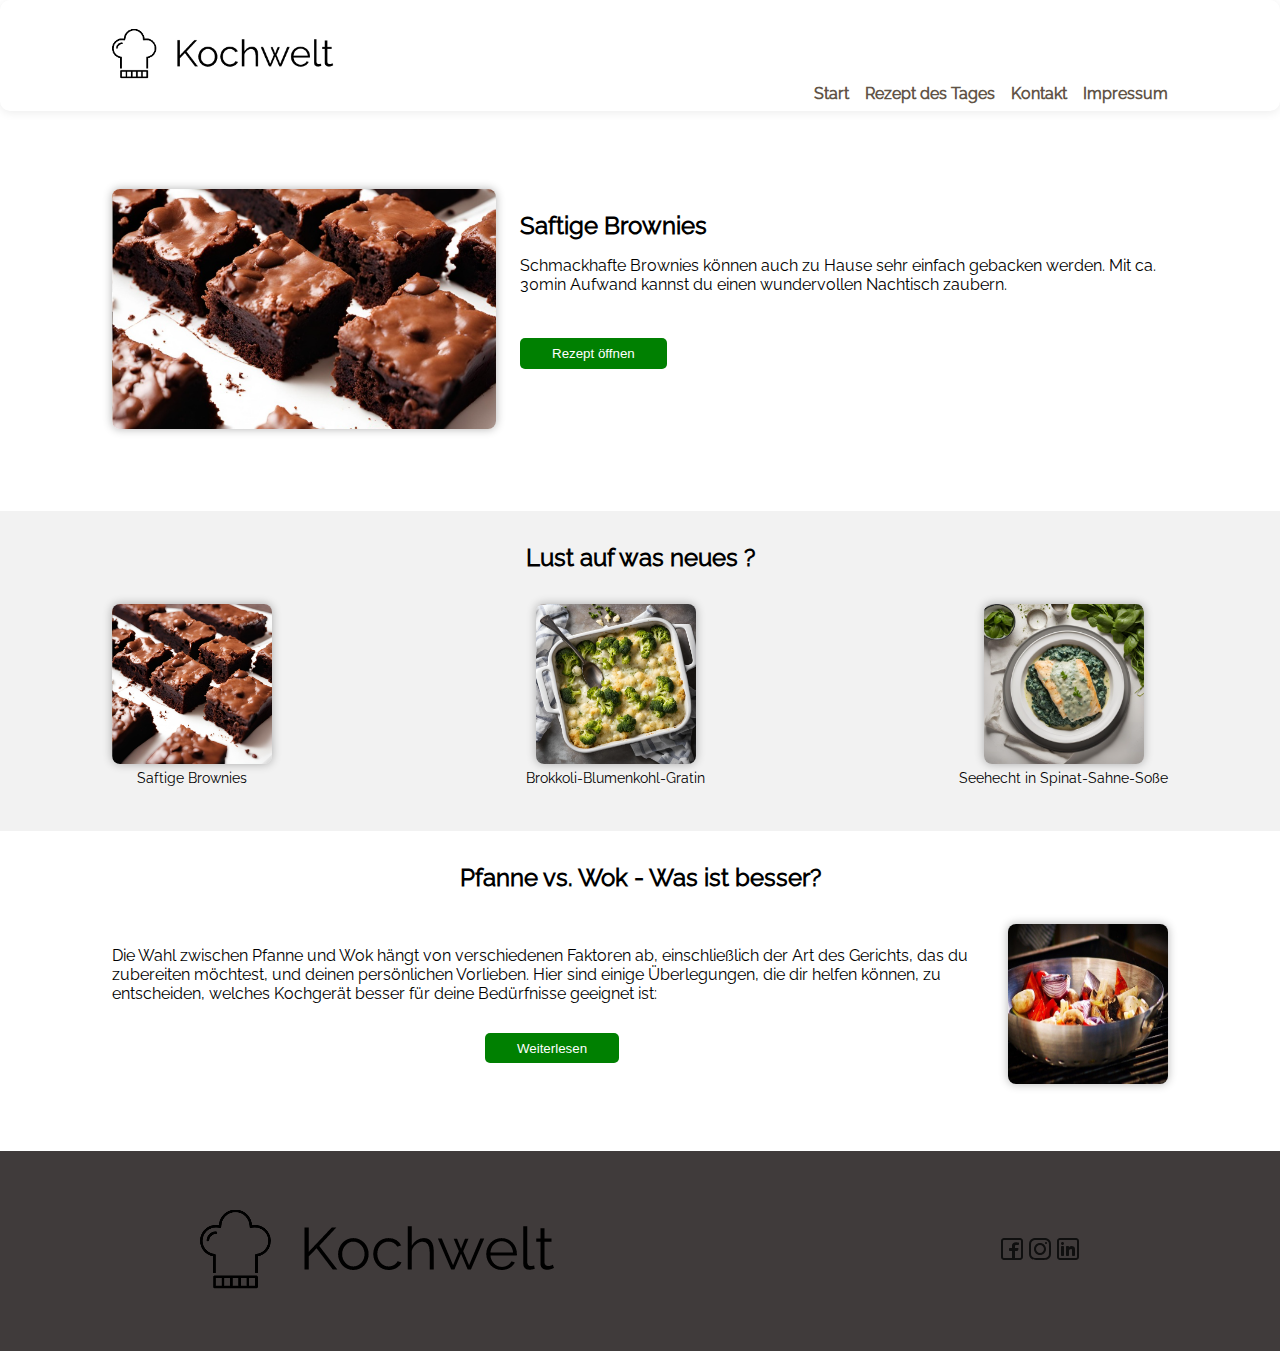
<file: public/index.html>
<!DOCTYPE html>
<html lang="en">
  <head>
    <meta charset="UTF-8" />
    <meta name="viewport" content="width=device-width, initial-scale=1.0" />
    <link
      href="https://cdnjs.cloudflare.com/ajax/libs/font-awesome/4.7.0/css/font-awesome.min.css"
      rel="stylesheet"
    />
    <link rel="icon" href="img/favicon.png" type="image/png" />
    <link href="/src/css/style.css" rel="stylesheet" type="text/css" />
    <script src="/src/js/header.js"></script>
    <script src="/src/js/w3c.js"></script>
    <script src="/src/js/script.js"></script>

    <title>Kochwelt - Home</title>
  </head>

  <body onload="includeHTML()">
    <div class="max-width">
    <div w3-include-html="/src/templates/header.html"></div>
    <a href="javascript:void(0);" class="icon hamburger-menu-button">
      <i class="fa fa-bars"></i>
    </a>
    <section class="main-container">
      <a href="rezept-kieran.html">
        <img class="main-img" src="img/brownies.png" alt="brownies" />
      </a>
      <div class="main-container-text">
        <h2>Saftige Brownies</h2>
        <p>
          Schmackhafte Brownies können auch zu Hause sehr einfach gebacken
          werden. Mit ca. 30min Aufwand kannst du einen wundervollen Nachtisch
          zaubern.
        </p>

        <a href="rezept-kieran.html">
          <button>Rezept öffnen</button>
        </a>
      </div>
    </section>

    <section class="recipe-section">
      <h2>Lust auf was neues ?</h2>

      <div class="more-recipe-container">
        <div class="more-reciep-inner-container">
          <a href="rezept-kieran.html">
            <img src="img/brownies.png" alt="brownies" />
          </a>
          <h3>Saftige Brownies</h3>
        </div>
        <div class="more-reciep-inner-container">
          <a href="rezept-peter.html">
            <img src="img/gratin.png" alt="Brokkoli-Blumenkohl-Gratin" />
          </a>
          <h3>Brokkoli-Blumenkohl-Gratin</h3>
        </div>
        <div class="more-reciep-inner-container">
          <a href="rezept-borna.html">
            <img src="img/seehecht.png" alt="Seehecht in Spinat-Sahne-Soße" />
          </a>
          <h3>Seehecht in Spinat-Sahne-Soße</h3>
        </div>
      </div>
    </section>

    <section class="info-section">
      <h2>Pfanne vs. Wok - Was ist besser?</h2>
      <div class="info-container">
        <div class="info-left">
          <p>
            Die Wahl zwischen Pfanne und Wok hängt von verschiedenen Faktoren
            ab, einschließlich der Art des Gerichts, das du zubereiten möchtest,
            und deinen persönlichen Vorlieben. Hier sind einige Überlegungen,
            die dir helfen können, zu entscheiden, welches Kochgerät besser für
            deine Bedürfnisse geeignet ist:
          </p>
          <a href="pfannewok.html">
            <button id="weiterlesen-btn">Weiterlesen</button>
          </a>
        </div>
        <img src="img/wok.jpg" />
      </div>
    </section>
  
    <div w3-include-html="/src/templates/footer.html"></div>
  </div>
  </body>
</html>
</file>
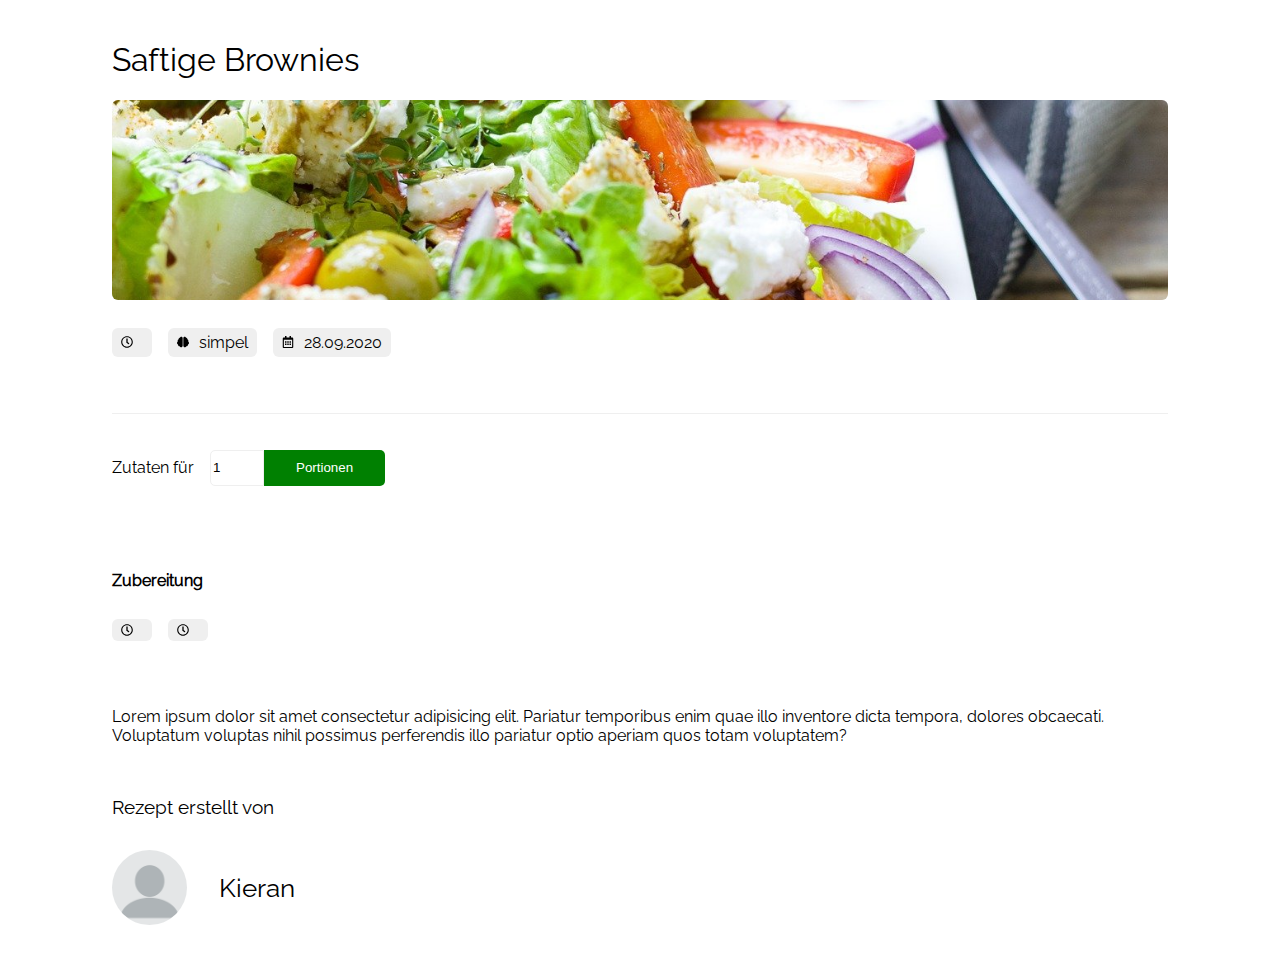
<file: public/content.html>
<!DOCTYPE html>
<html lang="en">

<head>
    <meta charset="UTF-8">
    <meta name="viewport" content="width=device-width, initial-scale=1.0">
    
    <link href="../src/css/content.css" rel="stylesheet" type="text/css">
    <script src="../src/js/data.js"></script>
    <script src="../src/js/script.js"></script>
    
    <title>Kochwelt</title>
</head>
 
<body>

    <div w3-include-html="../src/templates/header.html"> </div>

    <section class="top-section">
        <h1>Saftige Brownies</h1>
        <img class="top-image" src="img/salad.jpg" alt="salat">
        
    </section>

    <section class="data-section">
        <div class="data-container">
            <div class="data-field">
                <img src="img/clock-regular.svg" alt="clock-icon">
                <div class="prepDuration"></div>
            </div>
            <div class="data-field">
                <img src="img/brain-solid.svg" alt="clock-icon">
                simpel
            </div>
            <div class="data-field">
                <img src="img/calendar-alt-regular.svg" alt="clock-icon">
                28.09.2020
            </div>
        </div>
        <div class="separator"></div>
    </section>
    
    <section class="recipe-section">
        <div class="portion-container">
            <label class="p-r-16" >Zutaten für</label>
            <input id="portions" class="input" type="number" min="1" max="20" value="1"></input>
            <button class="p-button" onclick="addAll()">Portionen</button>
        </div>

        <table id="table">

        </table>
    </section>

    <section class="instructions-section">
        <h2>Zubereitung</h2>
        <div class="instruction-container">
            <div class="data-field">
                <img src="img/clock-regular.svg" alt="clock-icon">
                <div class="prepDuration"></div>
            </div>
            <div class="data-field">
                <img src="img/clock-regular.svg" alt="clock-icon">
                <div id="totalDuration"></div>
            </div>
        </div>
        <p>
            Lorem ipsum dolor sit amet consectetur adipisicing elit. Pariatur temporibus enim quae illo inventore dicta tempora, dolores obcaecati. Voluptatum voluptas nihil possimus perferendis illo pariatur optio aperiam quos totam voluptatem?
        </p>
    </section>

    <section class="creator-section">
        <h3>Rezept erstellt von </h3>
        <div class="creator-container">
            <img class="icon-profil" src="img/profile.png">
            <p id="name">Kieran</p>
        </div>
    </section>

    <div w3-include-html="../src/templates/footer.html"></div>
</body>
 
</html>
</file>
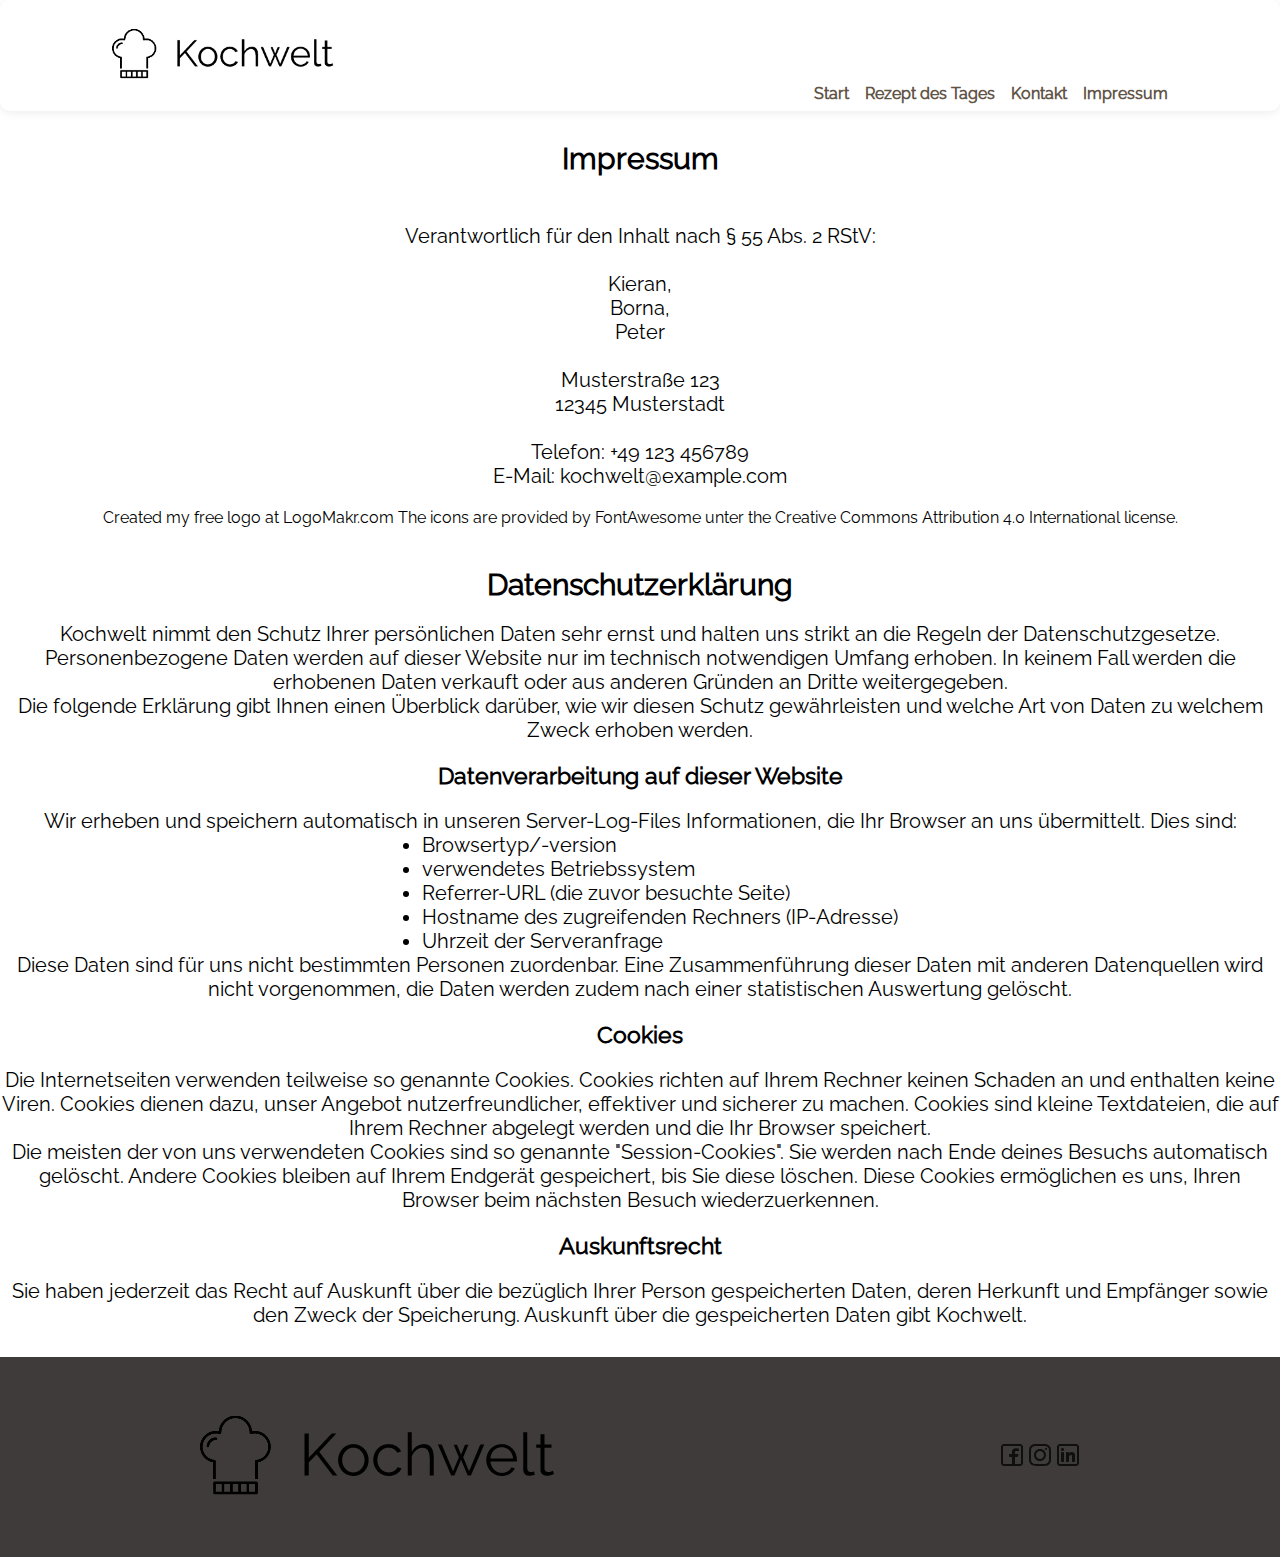
<file: public/impressum.html>
<!DOCTYPE html>
<html lang="de">
  <head>
    <meta charset="UTF-8" />
    <meta name="viewport" content="width=device-width, initial-scale=1.0" />
    <link
      href="https://cdnjs.cloudflare.com/ajax/libs/font-awesome/4.7.0/css/font-awesome.min.css"
      rel="stylesheet"
    />
    <link rel="icon" href="img/favicon.png" type="image/png" />
    <link href="/src/css/style.css" rel="stylesheet" type="text/css" />
    <link href="/src/css/impressum.css" rel="stylesheet" type="text/css" />
    <script src="/src/js/header.js"></script>
    <script src="/src/js/w3c.js"></script>

    <title>Impressum</title>
  </head>
  <body onload="includeHTML()">
    <div class="max-width">
    <div w3-include-html="/src/templates/header.html"></div>
    <a href="javascript:void(0);" class="icon hamburger-menu-button">
      <i class="fa fa-bars"></i>
    </a>
    <div class="impressum">
      <h2>Impressum</h2>
      <br /><br />
      <p>
        Verantwortlich für den Inhalt nach § 55 Abs. 2 RStV:
        <br /><br />
        Kieran,<br />
        Borna,<br />
        Peter<br /><br />
        Musterstraße 123<br />
        12345 Musterstadt
        <br /><br />
        Telefon: +49 123 456789<br />
        E-Mail: kochwelt@example.com
      </p>
    </div>

    <div class="logomakr">
      Created my free logo at
      <a href="https://logomakr.com" target="_blank">LogoMakr.com</a>

      The icons are provided by
      <a href="https://fontawesome.com/" rel="nofollow" target="_blank"
        >FontAwesome</a
      >
      unter the
      <a href="https://fontawesome.com/license" target="_blank" rel="nofollow"
        >Creative Commons Attribution 4.0 International license</a
      >.
    </div>

    <div class="datenschutz">
      <h2>Datenschutzerklärung</h2>

      <p>
        Kochwelt nimmt den Schutz Ihrer persönlichen Daten sehr ernst und halten
        uns strikt an die Regeln der Datenschutzgesetze. Personenbezogene Daten
        werden auf dieser Website nur im technisch notwendigen Umfang erhoben.
        In keinem Fall werden die erhobenen Daten verkauft oder aus anderen
        Gründen an Dritte weitergegeben.
      </p>

      <p>
        Die folgende Erklärung gibt Ihnen einen Überblick darüber, wie wir
        diesen Schutz gewährleisten und welche Art von Daten zu welchem Zweck
        erhoben werden.
      </p>

      <h3>Datenverarbeitung auf dieser Website</h3>

      <p>
        Wir erheben und speichern automatisch in unseren Server-Log-Files
        Informationen, die Ihr Browser an uns übermittelt. Dies sind:
      </p>

      <ul>
        <li>Browsertyp/-version</li>
        <li>verwendetes Betriebssystem</li>
        <li>Referrer-URL (die zuvor besuchte Seite)</li>
        <li>Hostname des zugreifenden Rechners (IP-Adresse)</li>
        <li>Uhrzeit der Serveranfrage</li>
      </ul>

      <p>
        Diese Daten sind für uns nicht bestimmten Personen zuordenbar. Eine
        Zusammenführung dieser Daten mit anderen Datenquellen wird nicht
        vorgenommen, die Daten werden zudem nach einer statistischen Auswertung
        gelöscht.
      </p>

      <h3>Cookies</h3>

      <p>
        Die Internetseiten verwenden teilweise so genannte Cookies. Cookies
        richten auf Ihrem Rechner keinen Schaden an und enthalten keine Viren.
        Cookies dienen dazu, unser Angebot nutzerfreundlicher, effektiver und
        sicherer zu machen. Cookies sind kleine Textdateien, die auf Ihrem
        Rechner abgelegt werden und die Ihr Browser speichert.
      </p>

      <p>
        Die meisten der von uns verwendeten Cookies sind so genannte
        "Session-Cookies". Sie werden nach Ende deines Besuchs automatisch
        gelöscht. Andere Cookies bleiben auf Ihrem Endgerät gespeichert, bis Sie
        diese löschen. Diese Cookies ermöglichen es uns, Ihren Browser beim
        nächsten Besuch wiederzuerkennen.
      </p>

      <h3>Auskunftsrecht</h3>

      <p>
        Sie haben jederzeit das Recht auf Auskunft über die bezüglich Ihrer
        Person gespeicherten Daten, deren Herkunft und Empfänger sowie den Zweck
        der Speicherung. Auskunft über die gespeicherten Daten gibt Kochwelt.
      </p>
    </div>

    <div w3-include-html="/src/templates/footer.html"></div>
    </div>
  </body>
</html>
</file>
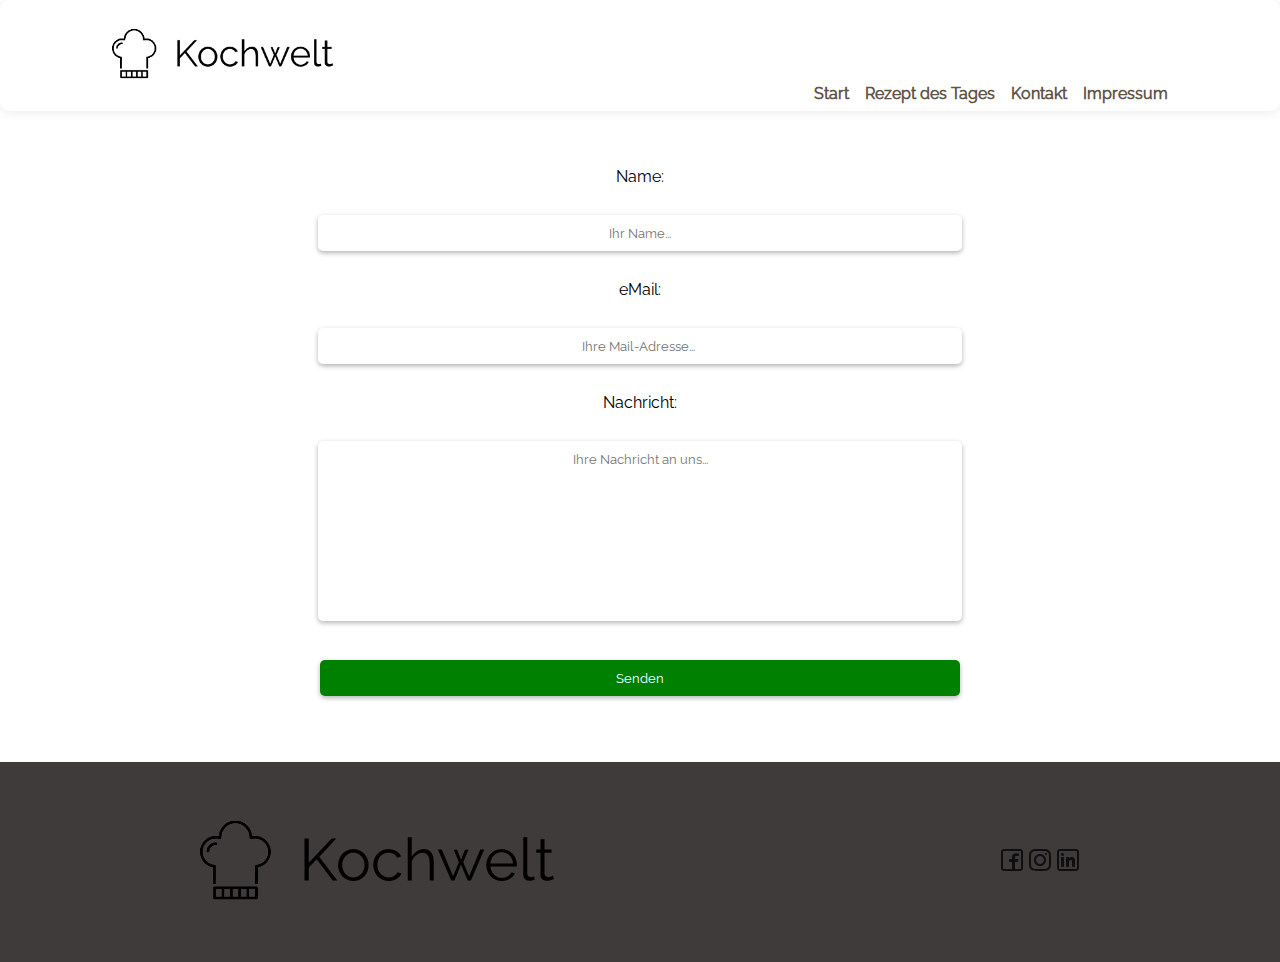
<file: public/kontakt.html>
<!DOCTYPE html>
<html lang="de">
  <head>
    <meta charset="UTF-8" />
    <meta name="viewport" content="width=device-width, initial-scale=1.0" />
    <link
      href="https://cdnjs.cloudflare.com/ajax/libs/font-awesome/4.7.0/css/font-awesome.min.css"
      rel="stylesheet"
    />
    <link rel="icon" href="img/favicon.png" type="image/png" />
    <link href="/src/css/style.css" rel="stylesheet" type="text/css" />
    <link href="/src/css/contact.css" rel="stylesheet" type="text/css" />
    <script src="/src/js/header.js"></script>
    <script src="/src/js/w3c.js"></script>
    <script src="/src/js/contact.js"></script>

    <title>Kontakt</title>
  </head>

  <body>
    <div class="max-width">
    <div w3-include-html="/src/templates/header.html"></div>
    <a href="javascript:void(0);" class="icon hamburger-menu-button">
      <i class="fa fa-bars"></i>
    </a>
    <form class="kontakt" onsubmit="return handleSubmit(event)">
      <label for="name">Name: </label><br />
      <input
        type="text"
        id="name"
        name="name"
        placeholder="Ihr Name..."
      /><br />
      <label for="mail">eMail: </label><br />
      <input
        type="text"
        id="mail"
        name="mail"
        placeholder="Ihre Mail-Adresse... "
      /><br />
      <label for="message">Nachricht: </label><br />
      <textarea
        type="text"
        id="message"
        rows="10"
        name="message"
        placeholder="Ihre Nachricht an uns..."
      ></textarea
      ><br />
      <input type="submit" value="Senden" class="button" />
    </form>

    <div id="contactinfo" class="contact-info d-none"></div>

    <div w3-include-html="/src/templates/footer.html"></div>
    </div>
  </body>
</html>
</file>
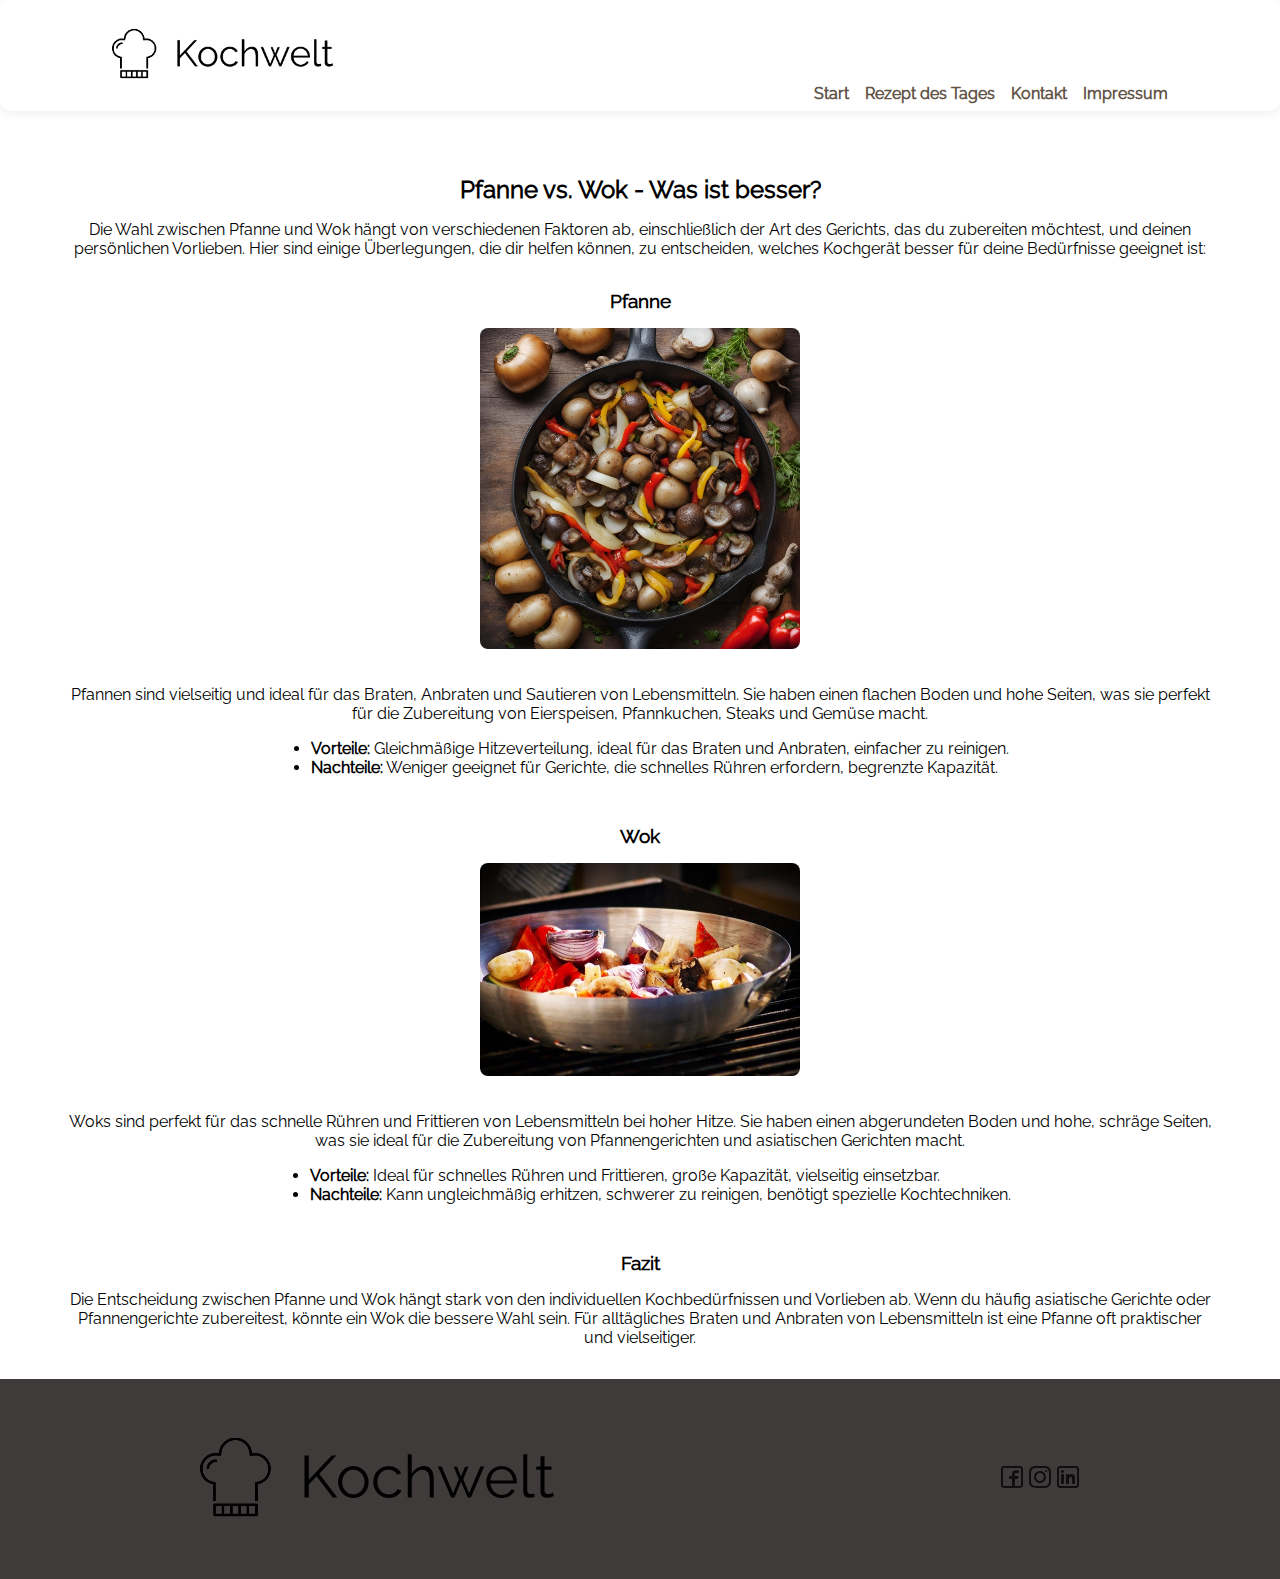
<file: public/pfannewok.html>
<!DOCTYPE html>
<html lang="de">
  <head>
    <meta charset="UTF-8" />
    <meta name="viewport" content="width=device-width, initial-scale=1.0" />
    <link
      href="https://cdnjs.cloudflare.com/ajax/libs/font-awesome/4.7.0/css/font-awesome.min.css"
      rel="stylesheet"
    />
    <link rel="icon" href="img/favicon.png" type="image/png" />
    <link href="/src/css/style.css" rel="stylesheet" type="text/css" />
    <script src="/src/js/header.js"></script>
    <script src="/src/js/w3c.js"></script>
    <script src="/src/js/script.js"></script>

    <title>Pfanne vs. Wok - Was ist besser?</title>
  </head>

  <body onload="includeHTML()">
    <div class="max-width">
    <div w3-include-html="/src/templates/header.html"></div>
    <a href="javascript:void(0);" class="icon hamburger-menu-button">
      <i class="fa fa-bars"></i>
    </a>
    <div class="pfannewok">
      <h2>Pfanne vs. Wok - Was ist besser?</h2>
      <p>
        Die Wahl zwischen Pfanne und Wok hängt von verschiedenen Faktoren ab,
        einschließlich der Art des Gerichts, das du zubereiten möchtest, und
        deinen persönlichen Vorlieben. Hier sind einige Überlegungen, die dir
        helfen können, zu entscheiden, welches Kochgerät besser für deine
        Bedürfnisse geeignet ist:
      </p>

      <h3>Pfanne</h3>

      <div class="image">
        <img src="img/pfanne.png" alt="Pfanne" />
      </div>
      <p>
        Pfannen sind vielseitig und ideal für das Braten, Anbraten und Sautieren
        von Lebensmitteln. Sie haben einen flachen Boden und hohe Seiten, was
        sie perfekt für die Zubereitung von Eierspeisen, Pfannkuchen, Steaks und
        Gemüse macht.
      </p>
      <ul>
        <li>
          <strong>Vorteile:</strong> Gleichmäßige Hitzeverteilung, ideal für das
          Braten und Anbraten, einfacher zu reinigen.
        </li>
        <li>
          <strong>Nachteile:</strong> Weniger geeignet für Gerichte, die
          schnelles Rühren erfordern, begrenzte Kapazität.
        </li>
      </ul>

      <h3>Wok</h3>

      <div class="image">
        <img src="img/wok.jpg" alt="Wok" />
      </div>

      <p>
        Woks sind perfekt für das schnelle Rühren und Frittieren von
        Lebensmitteln bei hoher Hitze. Sie haben einen abgerundeten Boden und
        hohe, schräge Seiten, was sie ideal für die Zubereitung von
        Pfannengerichten und asiatischen Gerichten macht.
      </p>
      <ul>
        <li>
          <strong>Vorteile:</strong> Ideal für schnelles Rühren und Frittieren,
          große Kapazität, vielseitig einsetzbar.
        </li>
        <li>
          <strong>Nachteile:</strong> Kann ungleichmäßig erhitzen, schwerer zu
          reinigen, benötigt spezielle Kochtechniken.
        </li>
      </ul>

      <h3>Fazit</h3>
      <p>
        Die Entscheidung zwischen Pfanne und Wok hängt stark von den
        individuellen Kochbedürfnissen und Vorlieben ab. Wenn du häufig
        asiatische Gerichte oder Pfannengerichte zubereitest, könnte ein Wok die
        bessere Wahl sein. Für alltägliches Braten und Anbraten von
        Lebensmitteln ist eine Pfanne oft praktischer und vielseitiger.
      </p>
    </div>

    <div w3-include-html="/src/templates/footer.html"></div>
    </div>
  </body>
</html>
</file>
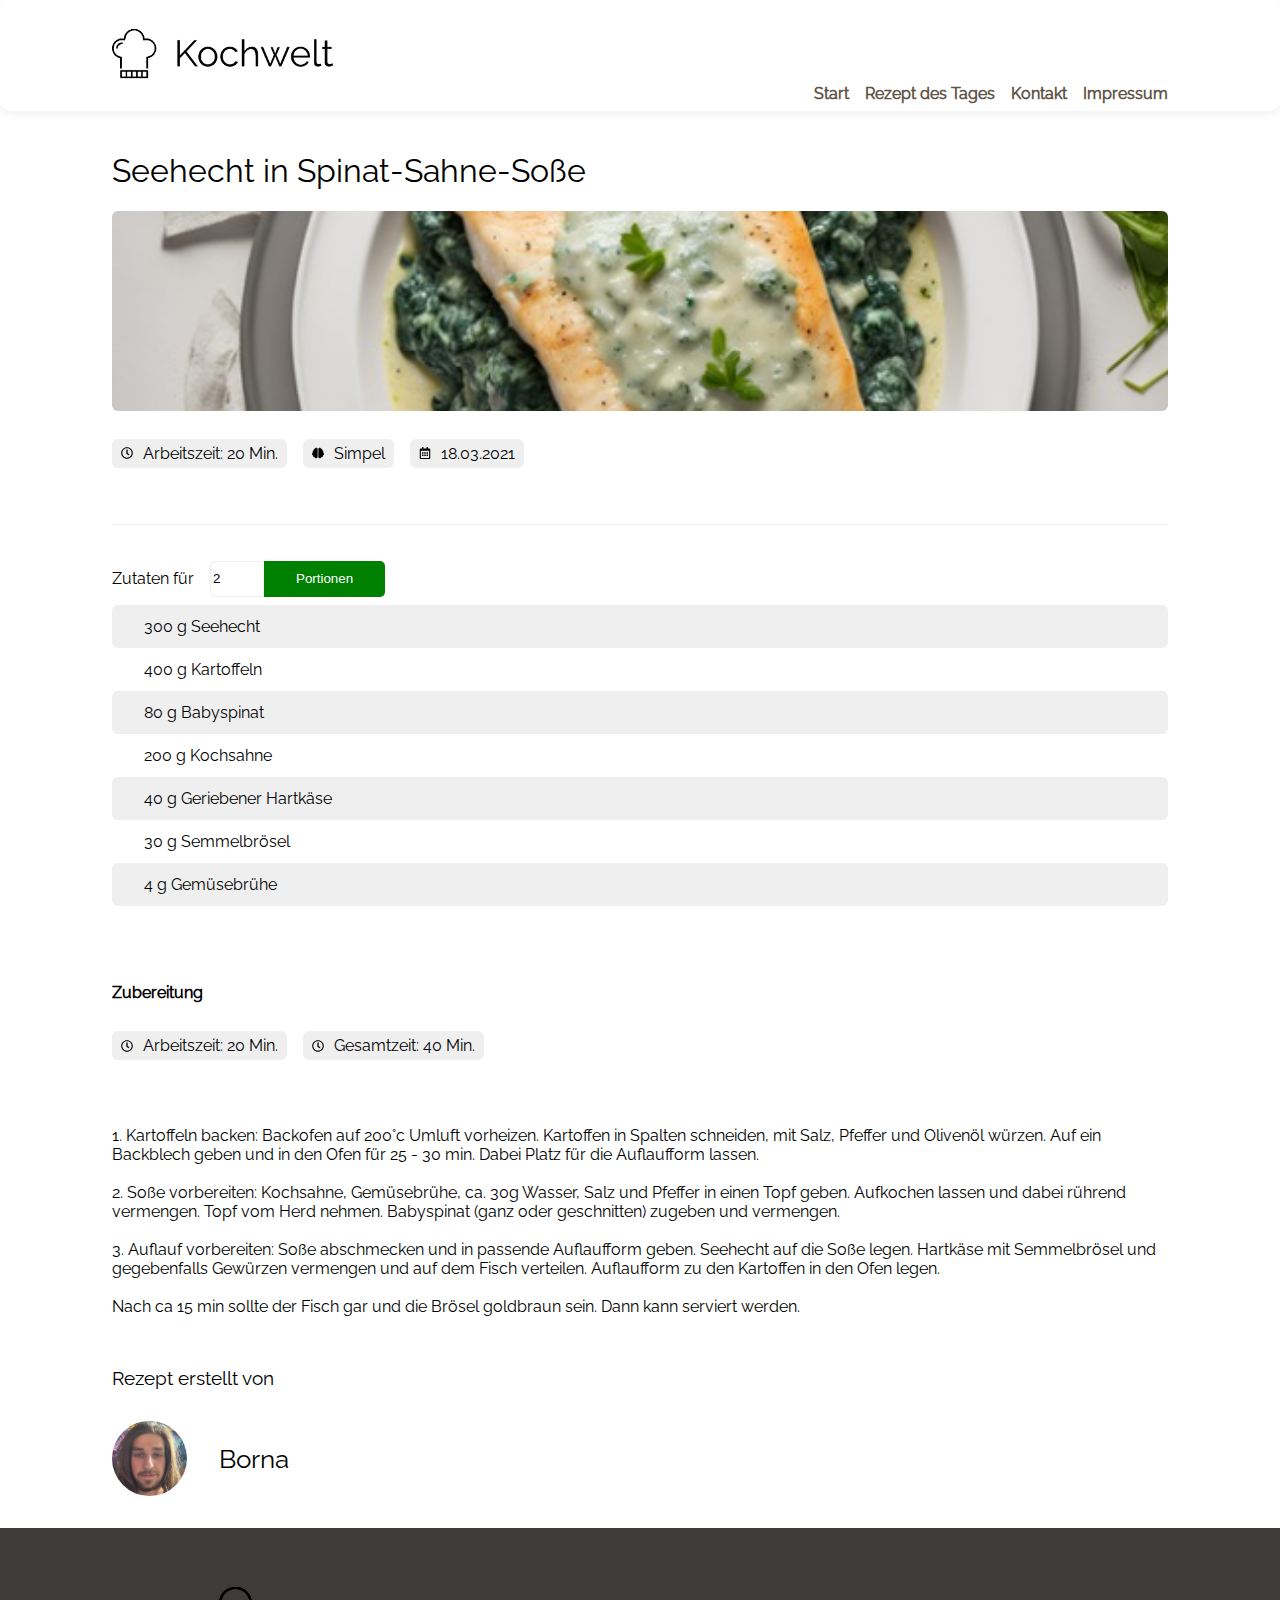
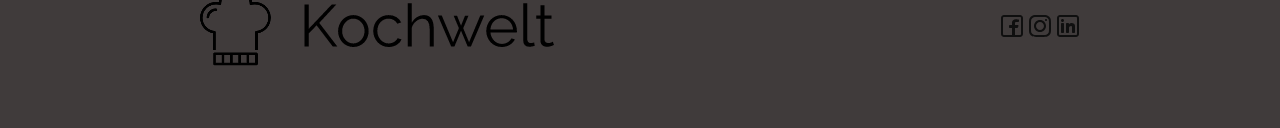
<file: public/rezept-borna.html>
<!DOCTYPE html>
<html lang="en">
  <head>
    <meta charset="UTF-8" />
    <meta name="viewport" content="width=device-width, initial-scale=1.0" />
    <link
      href="https://cdnjs.cloudflare.com/ajax/libs/font-awesome/4.7.0/css/font-awesome.min.css"
      rel="stylesheet"
    />
    <link rel="icon" href="img/favicon.png" type="image/png" />
    <link href="/src/css/content.css" rel="stylesheet" type="text/css" />
    <script src="/src/js/header.js"></script>
    <script src="/src/js/w3c.js"></script>
    <script src="/src/js/rezept-borna.js"></script>
    <script src="/src/js/script.js"></script>

    <title>Seehecht in Spinat-Sahne-Soße</title>
  </head>

  <body>
    <div class="max-width">
    <div w3-include-html="/src/templates/header.html"></div>
    <a href="javascript:void(0);" class="icon hamburger-menu-button">
      <i class="fa fa-bars"></i>
    </a>
    <section class="top-section">
      <h1>Seehecht in Spinat-Sahne-Soße</h1>
      <img class="top-image" src="img/seehecht.png" alt="Bild vom Gericht" />
    </section>
    <div id="recipeinfo" class="recipe-info d-none"></div>
    <section class="data-section">
      <div class="data-container">
        <div class="data-field">
          <img src="img/clock-regular.svg" alt="Clock" />
          <div class="prepDuration"></div>
        </div>
        <div class="data-field">
          <img src="img/brain-solid.svg" alt="Brain" />
          Simpel
        </div>
        <div class="data-field">
          <img src="img/calendar-alt-regular.svg" alt="Calendar" />
          18.03.2021
        </div>
      </div>
      <div class="separator"></div>
    </section>

    <section class="recipe-section">
      <div class="portion-container">
        <label class="p-r-16">Zutaten für</label>
        <input
          id="portions"
          class="input"
          type="number"
          min="1"
          max="10"
          value="2"
        />
        <button class="p-button" onclick="addAll()">Portionen</button>
      </div>

      <table id="table"></table>
    </section>

    <section class="instructions-section">
      <h2>Zubereitung</h2>
      <div class="instruction-container">
        <div class="data-field">
          <img src="img/clock-regular.svg" alt="Clock" />
          <div class="prepDuration"></div>
        </div>
        <div class="data-field">
          <img src="img/clock-regular.svg" alt="Clock" />
          <div id="totalDuration"></div>
        </div>
      </div>

      <p>
        1. Kartoffeln backen: Backofen auf 200°c Umluft vorheizen. Kartoffen in
        Spalten schneiden, mit Salz, Pfeffer und Olivenöl würzen. Auf ein
        Backblech geben und in den Ofen für 25 - 30 min. Dabei Platz für die
        Auflaufform lassen.
      </p>
      <br />
      <p>
        2. Soße vorbereiten: Kochsahne, Gemüsebrühe, ca. 30g Wasser, Salz und
        Pfeffer in einen Topf geben. Aufkochen lassen und dabei rührend
        vermengen. Topf vom Herd nehmen. Babyspinat (ganz oder geschnitten)
        zugeben und vermengen.
      </p>
      <br />
      <p>
        3. Auflauf vorbereiten: Soße abschmecken und in passende Auflaufform
        geben. Seehecht auf die Soße legen. Hartkäse mit Semmelbrösel und
        gegebenfalls Gewürzen vermengen und auf dem Fisch verteilen. Auflaufform
        zu den Kartoffen in den Ofen legen.
      </p>
      <br />
      <p>
        Nach ca 15 min sollte der Fisch gar und die Brösel goldbraun sein. Dann
        kann serviert werden.
      </p>
    </section>

    <section class="creator-section">
      <h3>Rezept erstellt von</h3>
      <div class="creator-container">
        <img class="icon-profil" src="img/borna.png" alt="Profilbild" />
        <p id="name">Borna</p>
      </div>
    </section>

    <div w3-include-html="/src/templates/footer.html"></div>
    </div>
  </body>
</html>
</file>
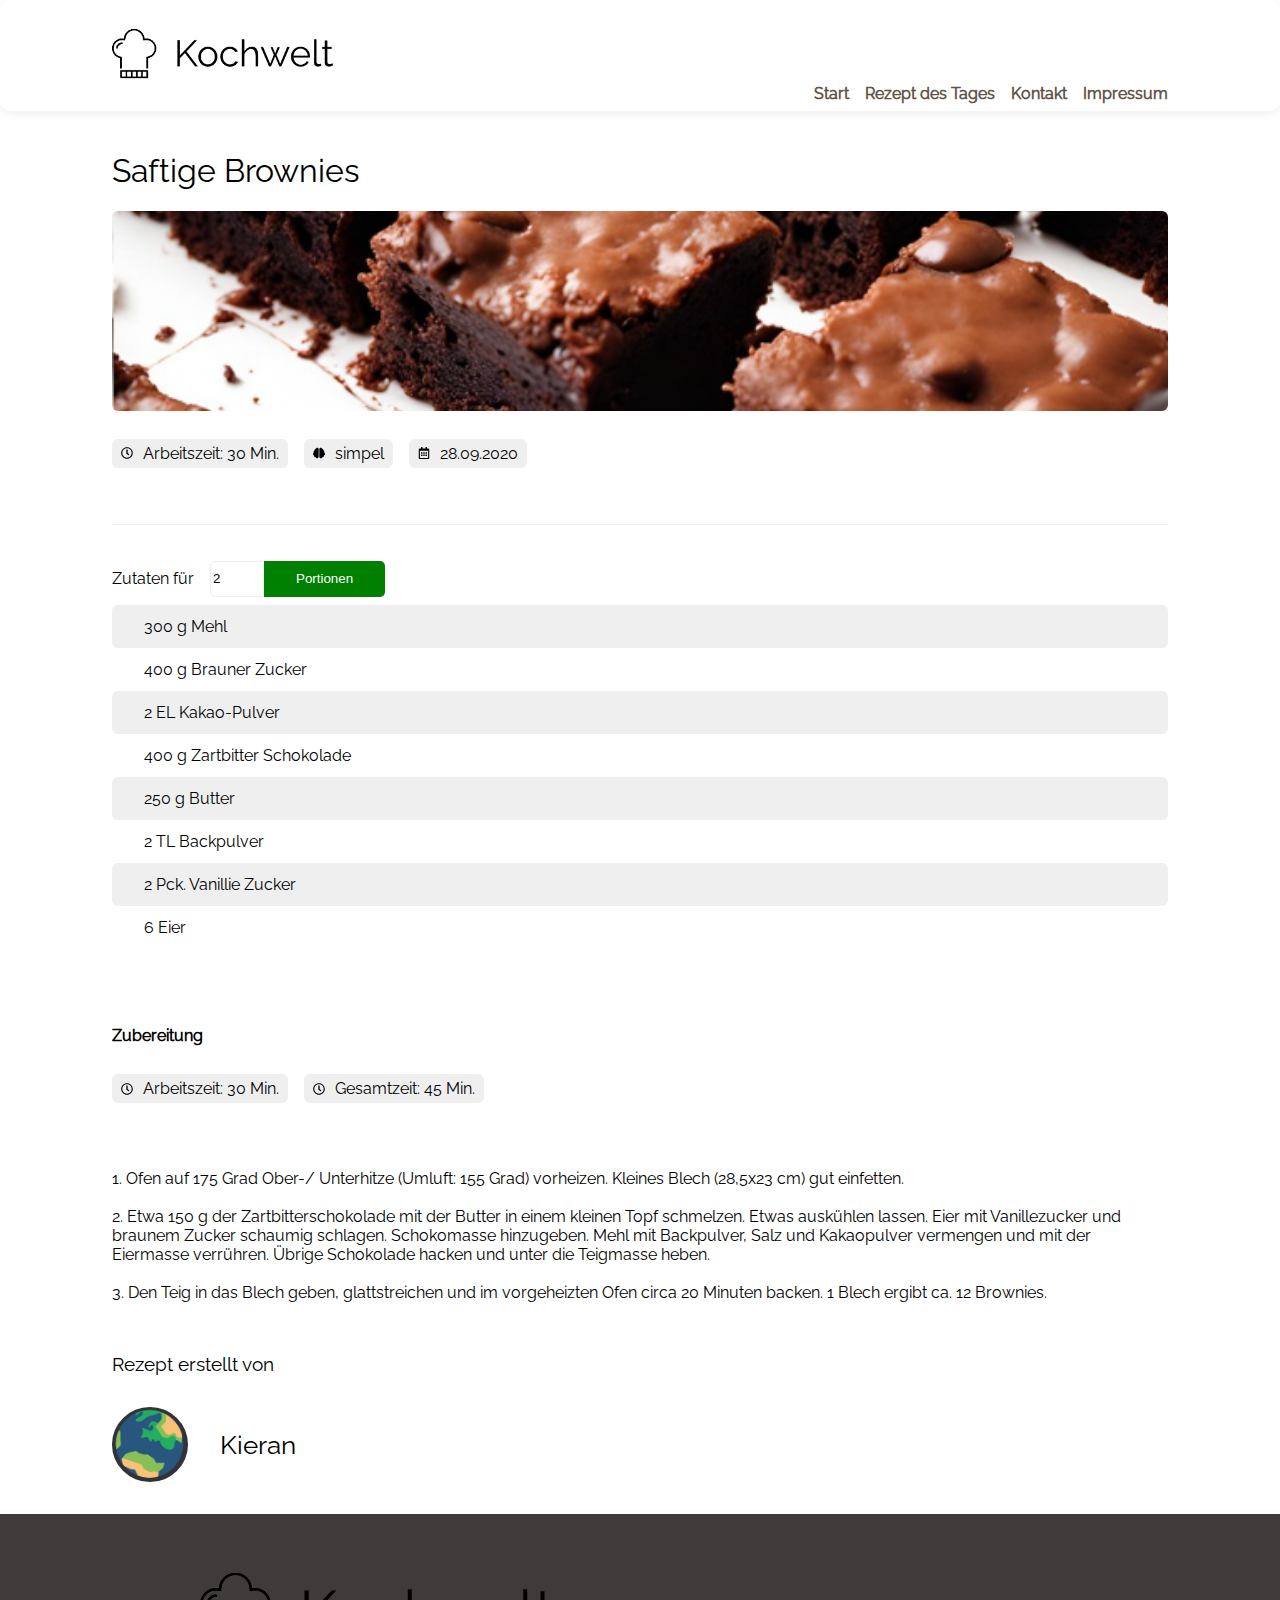
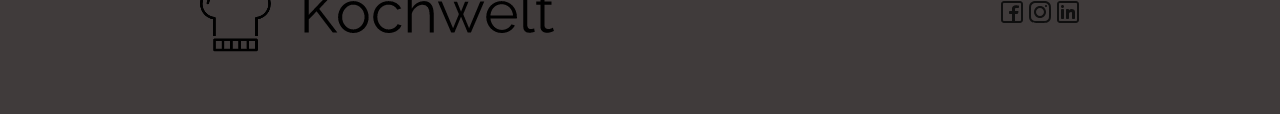
<file: public/rezept-kieran.html>
<!DOCTYPE html>
<html lang="en">
  <head>
    <meta charset="UTF-8" />
    <meta name="viewport" content="width=device-width, initial-scale=1.0" />
    <link
      href="https://cdnjs.cloudflare.com/ajax/libs/font-awesome/4.7.0/css/font-awesome.min.css"
      rel="stylesheet"
    />
    <link rel="icon" href="img/favicon.png" type="image/png" />
    <link href="/src/css/content.css" rel="stylesheet" type="text/css" />
    <script src="/src/js/header.js"></script>
    <script src="/src/js/w3c.js"></script>
    <script src="/src/js/rezept-kieran.js"></script>
    <script src="/src/js/script.js"></script>

    <title>Kochwelt - Saftige Brownies</title>
  </head>

  <body>
    <div class="max-width">
    <div w3-include-html="/src/templates/header.html"></div>
    <a href="javascript:void(0);" class="icon hamburger-menu-button">
      <i class="fa fa-bars"></i>
    </a>
    <section class="top-section">
      <h1>Saftige Brownies</h1>
      <img class="top-image" src="img/brownies.png" alt="brownies" />
    </section>
    <div id="recipeinfo" class="recipe-info d-none"></div>
    <section class="data-section">
      <div class="data-container">
        <div class="data-field">
          <img src="img/clock-regular.svg" alt="clock-icon" />
          <div class="prepDuration"></div>
        </div>
        <div class="data-field">
          <img src="img/brain-solid.svg" alt="clock-icon" />
          simpel
        </div>
        <div class="data-field">
          <img src="img/calendar-alt-regular.svg" alt="clock-icon" />
          28.09.2020
        </div>
      </div>
      <div class="separator"></div>
    </section>

    <section class="recipe-section">
      <div class="portion-container">
        <label class="p-r-16">Zutaten für</label>
        <input
          id="portions"
          class="input"
          type="number"
          min="1"
          max="10"
          value="2"
        />
        <button class="p-button" onclick="addAll()">Portionen</button>
      </div>

      <table id="table"></table>
    </section>

    <section class="instructions-section">
      <h2>Zubereitung</h2>
      <div class="instruction-container">
        <div class="data-field">
          <img src="img/clock-regular.svg" alt="clock-icon" />
          <div class="prepDuration"></div>
        </div>
        <div class="data-field">
          <img src="img/clock-regular.svg" alt="clock-icon" />
          <div id="totalDuration"></div>
        </div>
      </div>
      <p>
        1. Ofen auf 175 Grad Ober-/ Unterhitze (Umluft: 155 Grad) vorheizen.
        Kleines Blech (28,5x23 cm) gut einfetten.
      </p>
      <br />
      <p>
        2. Etwa 150 g der Zartbitterschokolade mit der Butter in einem kleinen
        Topf schmelzen. Etwas auskühlen lassen. Eier mit Vanillezucker und
        braunem Zucker schaumig schlagen. Schokomasse hinzugeben. Mehl mit
        Backpulver, Salz und Kakaopulver vermengen und mit der Eiermasse
        verrühren. Übrige Schokolade hacken und unter die Teigmasse heben.
      </p>
      <br />
      <p>
        3. Den Teig in das Blech geben, glattstreichen und im vorgeheizten Ofen
        circa 20 Minuten backen. 1 Blech ergibt ca. 12 Brownies.
      </p>
    </section>

    <section class="creator-section">
      <h3>Rezept erstellt von</h3>
      <div class="creator-container">
        <img class="icon-profil" src="img/kieran.png" />
        <p id="name">Kieran</p>
      </div>
    </section>

    <div w3-include-html="../src/templates/footer.html"></div>
    </div>
  </body>
</html>
</file>
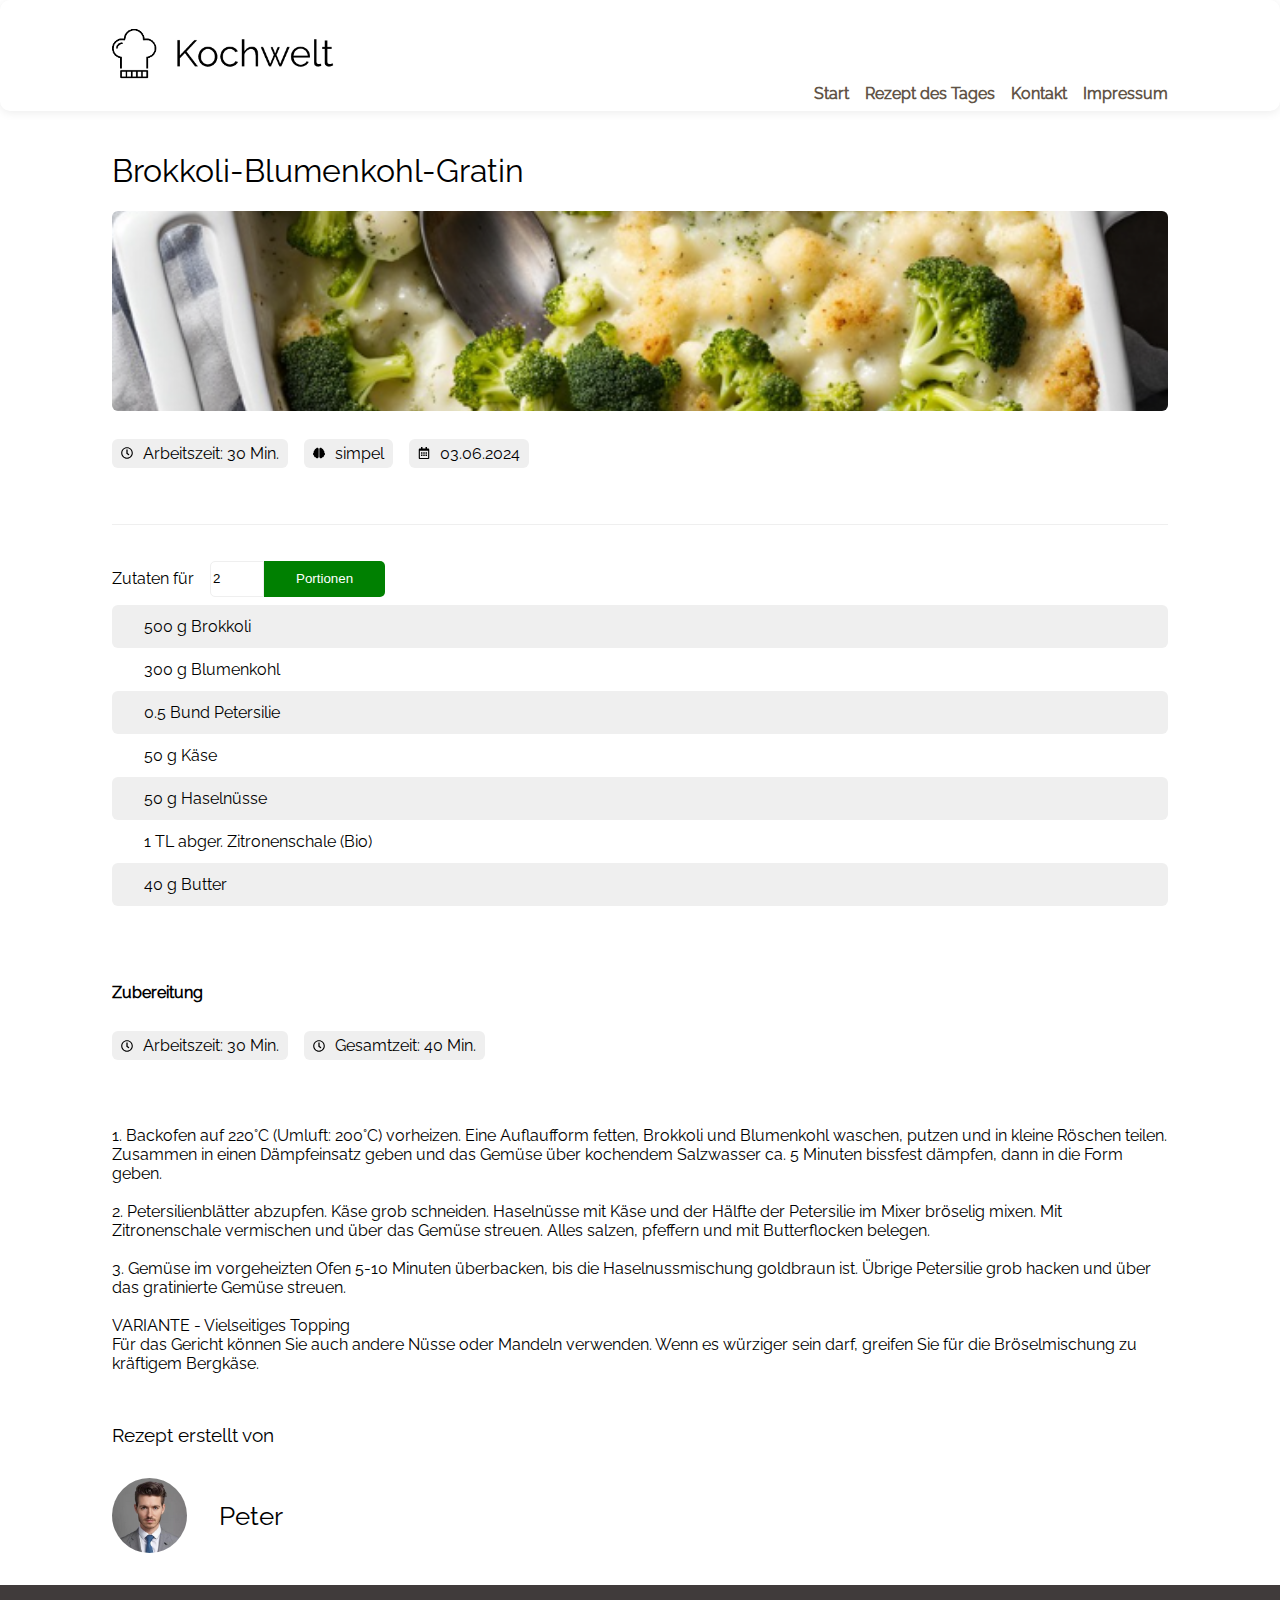
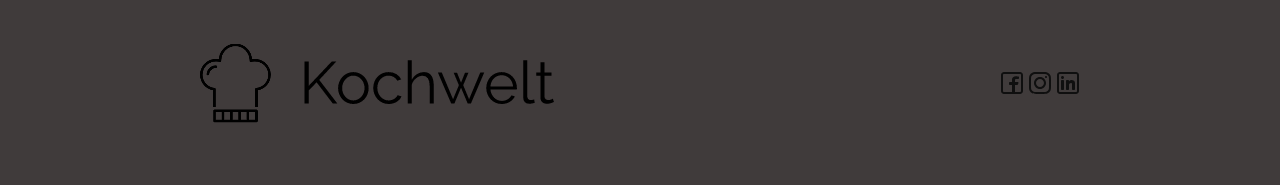
<file: public/rezept-peter.html>
<!DOCTYPE html>
<html lang="de">
  <head>
    <meta charset="UTF-8" />
    <meta name="viewport" content="width=device-width, initial-scale=1.0" />
    <link
      href="https://cdnjs.cloudflare.com/ajax/libs/font-awesome/4.7.0/css/font-awesome.min.css"
      rel="stylesheet"
    />
    <link rel="icon" href="img/favicon.png" type="image/png" />
    <link href="/src/css/content.css" rel="stylesheet" type="text/css" />
    <script src="/src/js/header.js" defer></script>
    <script src="/src/js/w3c.js"></script>
    <script src="/src/js/rezept-peter.js"></script>
    <script src="/src/js/script.js"></script>

    <title>Kochwelt - Brokkoli-Blumenkohl-Gratin</title>
  </head>

  <body>
    <div class="max-width">
    <div w3-include-html="/src/templates/header.html"></div>
    <a href="javascript:void(0);" class="icon hamburger-menu-button">
      <i class="fa fa-bars"></i>
    </a>
    <section class="top-section">
      <h1>Brokkoli-Blumenkohl-Gratin</h1>
      <img
        class="top-image"
        src="img/gratin.png"
        alt="Brokkoli-Blumenkohl-Gratin"
      />
    </section>
    <div id="recipeinfo" class="recipe-info d-none"></div>
    <section class="data-section">
      <div class="data-container">
        <div class="data-field">
          <img src="img/clock-regular.svg" alt="clock-icon" />
          <div class="prepDuration"></div>
        </div>
        <div class="data-field">
          <img src="img/brain-solid.svg" alt="clock-icon" />
          simpel
        </div>
        <div class="data-field">
          <img src="img/calendar-alt-regular.svg" alt="clock-icon" />
          03.06.2024
        </div>
      </div>
      <div class="separator"></div>
    </section>

    <section class="recipe-section">
      <div class="portion-container">
        <label class="p-r-16">Zutaten für</label>
        <input
          id="portions"
          class="input"
          type="number"
          min="1"
          max="10"
          value="2"
        />
        <button class="p-button" onclick="addAll()">Portionen</button>
      </div>

      <table id="table"></table>
    </section>

    <section class="instructions-section">
      <h2>Zubereitung</h2>
      <div class="instruction-container">
        <div class="data-field">
          <img src="img/clock-regular.svg" alt="clock-icon" />
          <div class="prepDuration"></div>
        </div>
        <div class="data-field">
          <img src="img/clock-regular.svg" alt="clock-icon" />
          <div id="totalDuration"></div>
        </div>
      </div>

      <p>
        1. Backofen auf 220°C (Umluft: 200°C) vorheizen. Eine Auflaufform
        fetten, Brokkoli und Blumenkohl waschen, putzen und in kleine Röschen
        teilen. Zusammen in einen Dämpfeinsatz geben und das Gemüse über
        kochendem Salzwasser ca. 5 Minuten bissfest dämpfen, dann in die Form
        geben.
      </p>
      <br />
      <p>
        2. Petersilienblätter abzupfen. Käse grob schneiden. Haselnüsse mit Käse
        und der Hälfte der Petersilie im Mixer bröselig mixen. Mit
        Zitronenschale vermischen und über das Gemüse streuen. Alles salzen,
        pfeffern und mit Butterflocken belegen.
      </p>
      <br />
      <p>
        3. Gemüse im vorgeheizten Ofen 5-10 Minuten überbacken, bis die
        Haselnussmischung goldbraun ist. Übrige Petersilie grob hacken und über
        das gratinierte Gemüse streuen.
      </p>
      <br />
      <p>
        VARIANTE - Vielseitiges Topping<br />
        Für das Gericht können Sie auch andere Nüsse oder Mandeln verwenden.
        Wenn es würziger sein darf, greifen Sie für die Bröselmischung zu
        kräftigem Bergkäse.
      </p>
    </section>

    <section class="creator-section">
      <h3>Rezept erstellt von</h3>
      <div class="creator-container">
        <img class="icon-profil" src="img/peter.jpg" />
        <p id="name">Peter</p>
      </div>
    </section>

    <div w3-include-html="/src/templates/footer.html"></div>
    </div>
  </body>
</html>
</file>
<file: src/css/style.css>
@font-face {
  font-family: "Raleway";
  src: url("/src/fonts/Raleway-Regular.ttf") format("woff2");
}

body {
  font-family: "Raleway";
  margin: 0;
}

h2 {
  margin: 0;
  font-weight: 600;
}

h3 {
  margin: 0;
}

p {
  margin: 0;
}

a {
  text-decoration: none;
  color: black;
}

button {
  padding: 8px 32px;
  background-color: #008001;
  color: white;
  border: none;
  border-radius: 5px;
  cursor: pointer;
}

button:hover {  
  box-shadow: 0 0 10px 0 rgba(0, 0, 0, 0.3);
}

.main-container {
  margin: 40px 112px;
  height: 320px;
  display: flex;
  align-items: center;
  justify-content: center;
  flex-direction: row;
}

.main-container p {
  padding-top: 16px;
  padding-bottom: 44px;
}

.main-img {
  height: 240px;
  width: 30vw;
  object-fit: cover;
  border-radius: 8px;
  box-shadow: 0 0 10px 0 rgba(0, 0, 0, 0.3);
  transition: transform 0.125s ease-in-out;
}

.main-img:hover {
  transform: scale(1.05);
}

.main-container-text {
  padding-left: 24px;
  height: 200px;
  display: flex;
  flex-direction: column;
  align-items: flex-start;
  justify-content: flex-start;
}

.recipe-section {
  display: flex;
  flex-direction: column;
  height: 320px;
  padding-right: 112px;
  padding-left: 112px;
  background-color: rgba(0, 0, 0, 0.05);
}

.recipe-section h2 {
  padding: 32px 0px;
  text-align: center;
}

.recipe-section h3 {
  padding-top: 2px;
  font-size: 14px;
  font-weight: 500;
}

.recipe-section img {
  height: 160px;
  width: 160px;
  border-radius: 8px;
  object-fit: cover;
}

.more-recipe-container {
  display: flex;
  flex-direction: row;
  align-items: center;
  justify-content: space-between;
}

.more-reciep-inner-container {
  display: flex;
  flex-direction: column;
  align-items: center;
}

.more-reciep-inner-container img {
  box-shadow: 0 0 10px 0 rgba(0, 0, 0, 0.3);
  transition: transform 0.125s ease-in-out;
}

.more-reciep-inner-container img:hover {
  transform: scale(1.05);
}

.info-section {
  height: 320px;
  text-align: center;
  display: flex;
  flex-direction: column;
}

.info-section h2 {
  padding-top: 32px;
  padding-bottom: 32px;
}

.info-container {
  padding-left: 112px;
  padding-right: 112px;
  display: flex;
  flex-direction: row;
  text-align: left;
  gap: 16px;
}

.info-container img {
  height: 160px;
  width: 160px;
  border-radius: 8px;
  box-shadow: 0 0 10px 0 rgba(0, 0, 0, 0.3);
}

.info-left {
  display: flex;
  flex-direction: column;
  justify-content: center;
  align-items: center;
}

#weiterlesen-btn {
  margin-top: 30px;
  height: 30px;
}

#weiterlesen-btn:hover {  
  box-shadow: 0 0 10px 0 rgba(0, 0, 0, 0.3);
}

.pfannewok {
  display: flex;
  justify-content: center;
  align-items: center;
  flex-direction: column;
  text-align: center;
  margin: 32px 64px;
}

.pfannewok img {
  width: 320px;
  margin-bottom: 32px;
  border-radius: 8px;
}

.pfannewok h2,
.pfannewok h3 {
  margin-top: 32px;
  margin-bottom: 16px;
}

.pfannewok li {
  text-align: left;
}

.max-width {
  max-width: 1920px;
  margin-left: auto;
  margin-right: auto;
}

/* Scrollbar Style */
::-webkit-scrollbar {
  width: 25px;
}

::-webkit-scrollbar-track {
  background: #f1f1f1;
}

::-webkit-scrollbar-thumb {
  background: #888;
  border: 6px solid #f1f1f1;
}

::-webkit-scrollbar-thumb:hover {
  background: #555;
}

@media (max-width: 800px) {
  .recipe-section {
    flex-direction: column;
    height: auto;
    padding-left: 50px;
    padding-right: 50px;
  }

  .more-recipe-container {
    flex-direction: column;
    margin-bottom: 50px;
  }

  .more-reciep-inner-container {
    margin-bottom: 20px;
  }

  .info-section {
    height: auto;
    margin-bottom: 20px;
  }

  .info-container {
    flex-direction: column-reverse;
    align-items: center;
    text-align: center;
    padding-left: 50px;
    padding-right: 50px;
  }
}

@media (max-width: 700px) {
  .main-img {
    width: 240px;
  }

  .main-container {
    flex-direction: column;
    margin: 100px 20px;
  }

  .main-container-text {
    align-items: center;
    justify-content: center;
    text-align: center;
    margin-top: 20px;
    margin-bottom: 20px;
    padding: 0;
  }
}

@media (max-width: 470px) {
  .recipe-section h2 {
    font-size: 1.2em;
  }

  .info-section h2 {
    font-size: 1.2em;
  }

  .pfannewok {
    margin-left: 32px;
    margin-right: 32px;
  }

  .pfannewok img {
    width: 160px;
  }
}
</file>
<file: src/css/content.css>
@font-face {
  font-family: "Raleway";
  src: url("/src/fonts/Raleway-Regular.ttf") format("woff2");
}

body {
  font-family: "Raleway";
  margin: 0;
}

p {
  margin: 0;
}

button {
  padding: 8px 32px;
  background-color: #008001;
  border-top-right-radius: 5px;
  border-bottom-right-radius: 5px;
  color: white;
  border: none;
  cursor: pointer;
}

.top-section {
  display: flex;
  text-align: left;
  flex-direction: column;
  padding-right: 112px;
  padding-left: 112px;
  padding-bottom: 12px;
  padding-top: 20px;
}

.top-section h1 {
  font-size: 32px;
  font-weight: 500;
}

.top-image {
  height: 200px;
  width: 100%;
  object-fit: cover;
  border-radius: 6px;
}

.data-section {
  display: flex;
  flex-direction: column;
  padding-right: 112px;
  padding-left: 112px;
  padding-bottom: 20px;
}

.data-container {
  display: flex;
  flex-direction: row;
}

.data-field {
  display: flex;
  flex-direction: row;
  align-items: center;
  margin-right: 16px;
  margin-bottom: 56px;
  margin-top: 16px;
  padding: 5px 9px;
  background-color: #efefef;
  border-radius: 6px;
  font-weight: 200;
}

.data-field img {
  width: 12px;
  height: 12px;
  padding-right: 10px;
}

.separator {
  height: 1px;
  padding-left: 112px;
  padding-right: 112px;
  background-color: #efefef;
  margin-bottom: 8px;
}

.recipe-section {
  height: 100%;
  padding-bottom: 32px;
  padding-right: 112px;
  padding-left: 112px;
}

.portion-container {
  display: flex;
  align-items: center;
  padding-bottom: 8px;
  padding-top: 8px;
}

table {
  font-weight: 200;
  border-collapse: collapse;
  width: 100%;
}

table td,
table th {
  border-radius: 6px;
  padding: 12px;
  padding-left: 32px;
}

table tbody {
  background-color: #efefef;
}

table tbody:nth-child(even) {
  background-color: #ffffff;
}

.p-r-16 {
  padding-right: 16px;
}

.input {
  height: 32px;
  border-bottom-left-radius: 5px;
  border-top-left-radius: 5px;
  border: 1px solid #efefef;
}

.p-button {
  height: 36px;
}

.instructions-section {
  padding-top: 32px;
  padding-left: 112px;
  padding-right: 112px;
}

.instructions-section h2 {
  font-size: 16px;
}

.instruction-container {
  display: flex;
  align-items: center;
  justify-content: left;
  flex-direction: row;
  margin-bottom: 10px;
}

.instruction-container p {
  padding-top: 12px;
}

.creator-section {
  padding-top: 32px;
  padding-left: 112px;
  padding-right: 112px;
  padding-bottom: 32px;
}

.creator-section h3 {
  font-weight: 500;
}

.creator-container {
  display: flex;
  align-items: center;
  justify-content: left;
  flex-direction: row;
  margin-top: 32px;
}

.icon-profil {
  margin-right: 32px;
  border-radius: 50%;
  height: 75px;
}

#name {
  font-size: 26px;
  font-weight: 150;
}

.d-none {
  display: none;
}

.recipe-info {
  position: fixed;
  top: 10%;
  left: 50%;
  transform: translateX(-50%);
  border: 1px solid #000000;
  padding: 10px;
  border-radius: 5px;
  box-shadow: 0px 0px 10px rgba(0, 0, 0, 0.1);
  z-index: 997;
}

.max-width {
  max-width: 1920px;
  margin-left: auto;
  margin-right: auto;
}

/* Scrollbar Style */
::-webkit-scrollbar {
  width: 25px;
}

::-webkit-scrollbar-track {
  background: #f1f1f1;
}

::-webkit-scrollbar-thumb {
  background: #888;
  border: 6px solid #f1f1f1;
}

::-webkit-scrollbar-thumb:hover {
  background: #555;
}

@media (max-width: 600px) {
  .top-section {
    justify-content: center;
    text-align: center;
    align-items: center;
    padding-left: 50px;
    padding-right: 50px;
  }

  .data-section {
    align-items: center;
    padding-left: 50px;
    padding-right: 50px;
  }

  .data-container {
    flex-direction: column;
  }
  .data-field {
    margin: 10px;
  }

  .recipe-section {
    padding-left: 50px;
    padding-right: 50px;
  }

  .instructions-section {
    justify-content: center;
    align-items: center;
    text-align: center;
    padding-left: 50px;
    padding-right: 50px;
  }

  .instruction-container {
    flex-direction: column;
  }

  .creator-section {
    padding-left: 50px;
    padding-right: 50px;
  }

  .portion-container {
    flex-direction: column;
  }

  .p-r-16 {
    padding: 0;
    margin-bottom: 10px;
  }

  .input {
    text-align: center;
    margin-bottom: 10px;
    border-radius: 8px;
  }

  .p-button {
    border-radius: 8px;
  }
}

@media (max-width: 470px) {
  .recipe-info {
    top: 35%;
  }
}
</file>
<file: src/css/impressum.css>
@font-face {
  font-family: "Raleway";
  src: url("/src/fonts/Raleway-Regular.ttf") format("woff2");
}

* {
  text-align: center;
  margin: 0;
}

.impressum {
  display: flex;
  justify-content: center;
  align-items: center;
  flex-direction: column;
  width: 100%;
  font-family: "Raleway";
  font-size: 20px;
  margin-top: 30px;
}

.logomakr {
  margin: 20px;
}

.datenschutz {
  display: flex;
  justify-content: center;
  align-items: center;
  flex-direction: column;
  width: 100%;
  font-family: "Raleway";
  font-size: 20px;
  margin-bottom: 30px;
}

.datenschutz li {
  text-align: left;
}

.datenschutz h2,
.datenschutz h3 {
  margin-top: 20px;
  margin-bottom: 20px;
}

.max-width {
  max-width: 1920px;
  margin-left: auto;
  margin-right: auto;
}

/* Scrollbar Style */
::-webkit-scrollbar {
  width: 25px;
}

::-webkit-scrollbar-track {
  background: #f1f1f1;
}

::-webkit-scrollbar-thumb {
  background: #888;
  border: 6px solid #f1f1f1;
}

::-webkit-scrollbar-thumb:hover {
  background: #555;
}

@media (max-width: 750px) {
  * {
    font-size: 18px;
  }
}

@media (max-width: 450px) {
  * {
    font-size: 16px;
  }
}
</file>
<file: src/css/contact.css>
@font-face {
    font-family: 'Raleway';
    src: url("/src/fonts/Raleway-Regular.ttf") format("woff2");
    font-weight: 400;
  }

.kontakt {
    display: flex;
    justify-content: center;
    align-items: center;
    flex-direction: column;
    margin: 56px 50px;
}

.kontakt textarea,
.kontakt input {    
    font-family: "Raleway";
    padding-top: 10px;
    padding-bottom: 10px;
    text-align: center;
    margin: 10px;
    resize: none;
    border-radius: 5px;
    border: unset;
    width: 50vw;
    box-shadow: 0 2px 5px rgba(0, 0, 0, 0.3);
    cursor: pointer;
  }

::placeholder {
  text-align: center;
}

  .button {
    padding: 8px 32px;
    background-color: #008001;
    color: white;
    border: none;
    cursor: pointer;
  }

  .button:hover {  
  box-shadow: 0 0 10px 0 rgba(0, 0, 0, 0.3);
}
  
  .d-none {
    display: none;
  }

  .contact-info {
    position: fixed;
    top: 10%;
    left: 50%;
    transform: translateX(-50%);
    border: 1px solid #000000;
    padding: 10px;
    border-radius: 5px;
    box-shadow: 0px 0px 10px rgba(0, 0, 0, 0.1);
    z-index: 997;
  }

  .max-width {
    max-width: 1920px;
    margin-left: auto;
    margin-right: auto;
  }

  /* Scrollbar Style */
::-webkit-scrollbar {
  width: 25px;
}

::-webkit-scrollbar-track {
  background: #f1f1f1;
}

::-webkit-scrollbar-thumb {
  background: #888;
  border: 6px solid #f1f1f1;
}

::-webkit-scrollbar-thumb:hover {
  background: #555;
}
</file>
